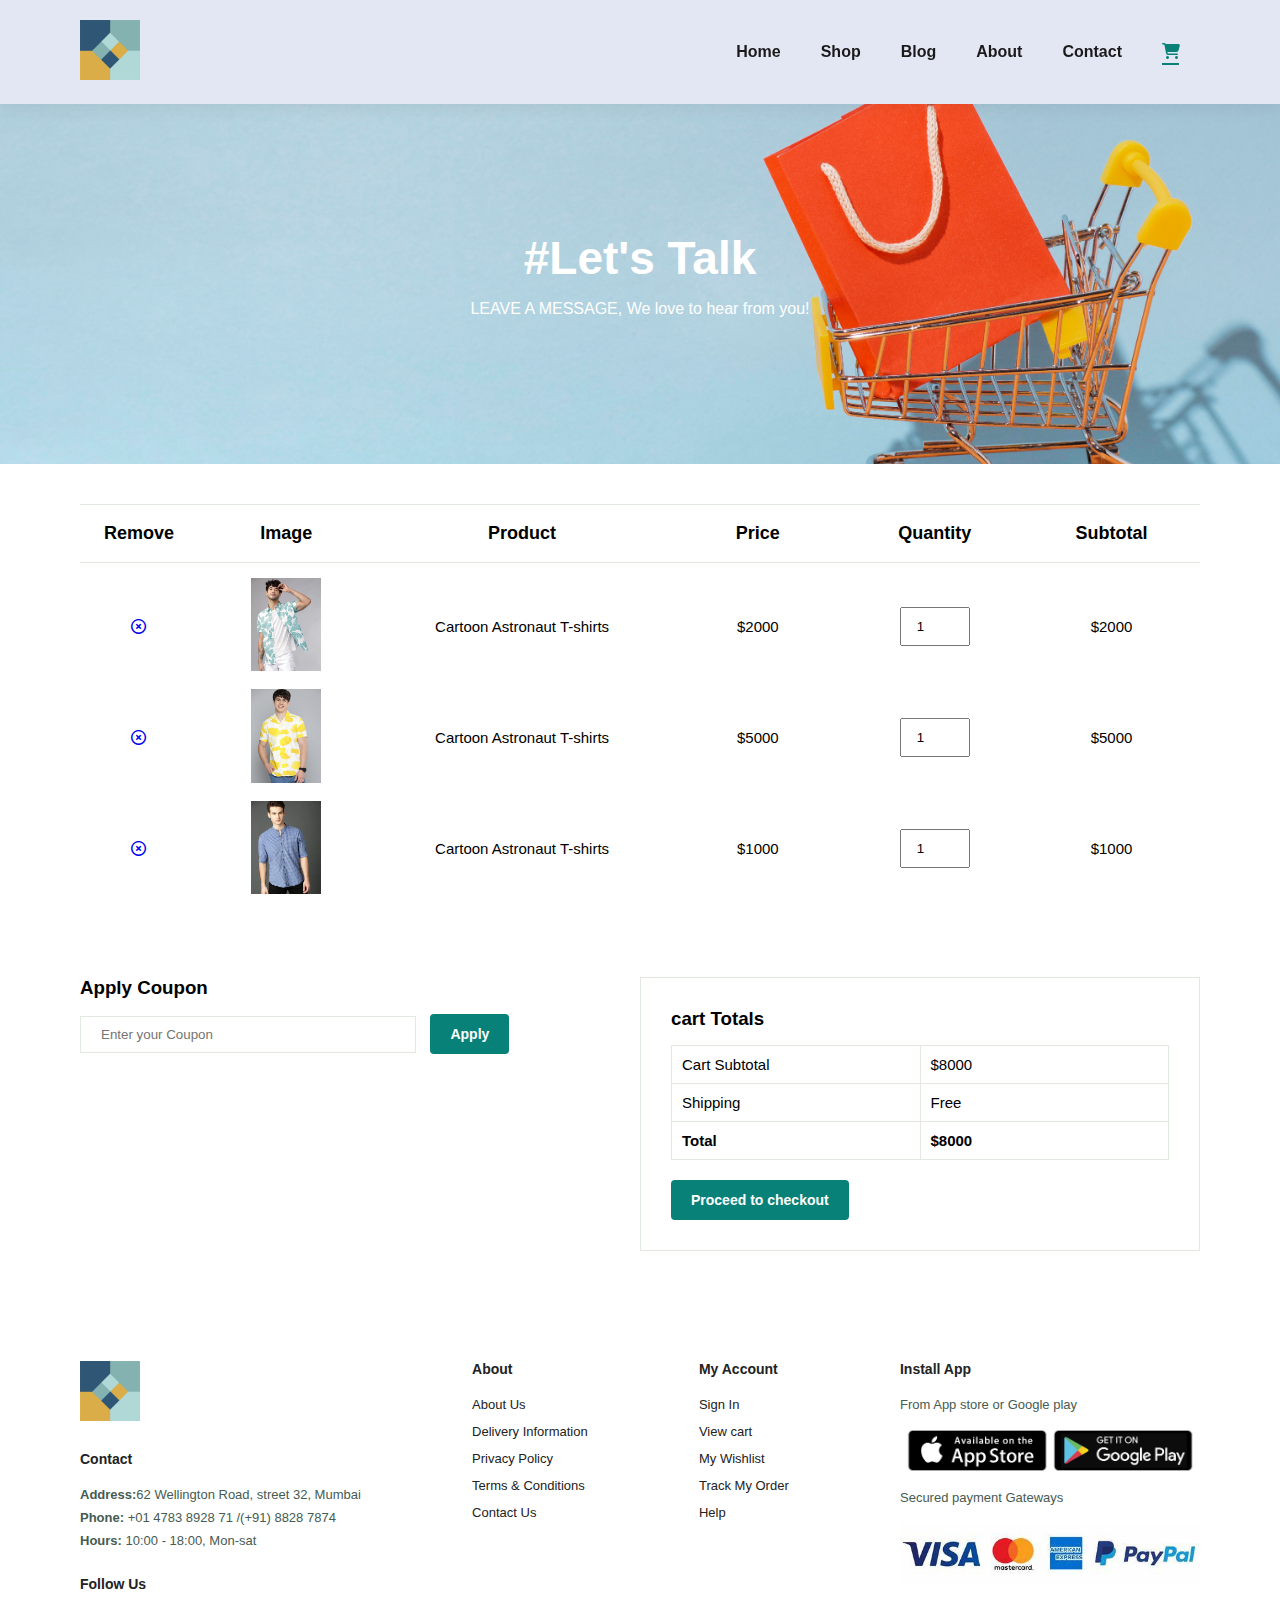
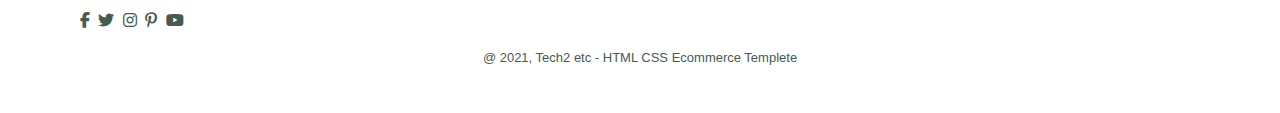
<file: cart.html>
<!DOCTYPE html>
<html lang="en">
<head>
    <title>Ecommerce </title>


    <link rel="stylesheet" href="style.css">
    <link rel="stylesheet" href="https://cdnjs.cloudflare.com/ajax/libs/font-awesome/6.4.0/css/all.min.css">
</head>
<body>
    <section id="header">
        <a href="#"><img src="image/logo3.png" width="60" class="logo" alt=""> </a>
    <div>
        <ul id="navbar">
            <li><a href="index.html">Home</a></li>
            <li><a href="shop.html">Shop</a></li>
            <li><a href="blog.html">Blog</a></li>
            <li><a href="about.html">About</a></li>
            <li><a href="contact.html">Contact</a></li>
            <li><a class="active" href="cart.html"><i class="fa-solid fa-cart-shopping"></i></a></li>
        </ul>
    </div>
    </section>

    <section id="page-header" class="cart-header">
        <h2>#Let's Talk</h2>
        <p>LEAVE A MESSAGE, We love to hear from you!</p>
    </section>

    <section id="cart" class="section-p1">
        <table width="100%">
            <thead>
                <tr>
                    <td>Remove</td>
                    <td>Image</td>
                    <td>Product</td>
                    <td>Price</td>
                    <td>Quantity</td>
                    <td>Subtotal</td>
                </tr>
            </thead>

            <tbody>
                <tr>
                    <td><a href="#"><i class="far fa-times-circle"></i></a></td>
                    <td><img src="image/Product/P1.png" alt=""></td>
                    <td>Cartoon Astronaut T-shirts</td>
                    <td>$2000</td>
                    <td><input type="number" value="1"></td>
                    <td>$2000</td>
                </tr>

                <tr>
                    <td><a href="#"><i class="far fa-times-circle"></i></a></td>
                    <td><img src="image/Product/P2.png" alt=""></td>
                    <td>Cartoon Astronaut T-shirts</td>
                    <td>$5000</td>
                    <td><input type="number" value="1"></td>
                    <td>$5000</td>
                </tr>

                <tr>
                    <td><a href="#"><i class="far fa-times-circle"></i></a></td>
                    <td><img src="image/Product/P3.png" alt=""></td>
                    <td>Cartoon Astronaut T-shirts</td>
                    <td>$1000</td>
                    <td><input type="number" value="1"></td>
                    <td>$1000</td>
                </tr>
            </tbody>
        </table>
    </section>

    <section id="card-add" class="section-p1">
        <div id="coupon">
            <h3>Apply Coupon</h3>
            <div>
                <input type="text" placeholder="Enter your Coupon">
                <button class="normal">Apply</button>
            </div>
        </div>

        <div id="subtotal">
            <h3>cart Totals</h3>
            <table>
                <tr>
                    <td>Cart Subtotal</td>
                    <td>$8000</td>
                </tr>
                <tr>
                    <td>Shipping</td>
                    <td>Free</td>
                </tr>
                <tr>
                    <td><strong>Total</strong></td>
                    <td><strong>$8000</strong></td>
                </tr>
            </table>
            <button class="normal">Proceed to checkout</button>
        </div>
    </section>

    <footer class="section-p1">
        <div class="col">
            <img class="logo" src="image/logo3.png" alt="" width="60">
            <h4>Contact</h4>
            <p><strong>Address:</strong>62 Wellington Road, street 32, Mumbai </p>
            <p><strong>Phone:</strong> +01 4783 8928 71 /(+91) 8828 7874</p>
            <p><strong>Hours:</strong> 10:00 - 18:00, Mon-sat</p>
            <div class="follow">
                <h4>Follow Us</h4>
                <div class="icon">
                    <i class="fab fa-facebook-f"></i>
                    <i class="fab fa-twitter"></i>
                    <i class="fab fa-instagram"></i>
                    <i class="fab fa-pinterest-p"></i>
                    <i class="fab fa-youtube"></i>

                </div>
            </div>
        </div>

        <div class="col">
            <h4>About</h4>
            <a href="#">About Us</a>
            <a href="#">Delivery Information</a>
            <a href="#">Privacy Policy</a>
            <a href="#">Terms & Conditions</a>
            <a href="#">Contact Us</a>
        </div>

        <div class="col">
            <h4>My Account</h4>
            <a href="#">Sign In</a>
            <a href="#">View cart</a>
            <a href="#">My Wishlist</a>
            <a href="#">Track My Order</a>
            <a href="#">Help</a>
        </div>

        <div class="col install">
            <h4>Install App</h4>
            <p>From App store or Google play</p>
            <div class="row">
                <img src="image/app-store-logos4.png" alt="" width="300">
               
            </div>
            <p>Secured payment Gateways </p>
            <img src="image/payment.jpg" alt="" width="300">
        </div>

        <div class="copyright">
            <p>@ 2021, Tech2 etc - HTML CSS Ecommerce Templete</p>
        </div>
    </footer>

    <script src="script.js"></script>
</body>
</html>
</file>
<file: style.css>
/* universal style */
* {
    margin: 0;
    padding: 0;
    box-sizing: border-box;
    font-family: 'Spartan', sans-serif;
}

h1{
    font-size: 50px;
    line-height: 64px;
    color: #222;
}

h2{
    font-size: 46px;
    line-height: 54px;
    color: #222;
}

h4{
    font-size: 20px;
    color: #222;
}

h6{
    font-weight: 700;
    font-size: 12px;
}

p{
    font-size: 16px;
    color: #465b52;
    margin: 15px 0 20px 0;
}

.section-p1{
    padding: 40px 80px;
}

.section-m1{
    margin: 40px 0;
}

button.normal{
    font-size: 14px;
    font-weight: 600;
    padding: 15px 30px;
    color: #fff;
    background-color: #000;
    border-radius: 4px;
    cursor: pointer;
    border: none;
    outline: none;
    transition: 0.2s;
}

button.white{
    font-size: 13px;
    font-weight: 600;
    padding: 11px 18px;
    color: #fff;
    background-color: transparent;
    cursor: pointer;
    border: 1px solid #fff;
    outline: none;
    transition: 0.2s;
}

body{
    width: 100%
}

/*------------------------------*/

#header{
    display: flex;
    align-items: center;
    justify-content: space-between;
    padding: 20px 80px;
    background: #e3e6F3;
    box-shadow: 0 5px 15px rgba(0, 0, 0, 0.06);
    z-index: 999;
    position: sticky;
    top: 0;
    left: 0;
}

#navbar{
    display: flex;
    align-items: center;
    justify-content: center;
}

#navbar li {
    list-style: none;
    padding: 0 20px;
    position: relative;
}

#navbar li a {
    text-decoration: none;
    font-size: 16px;
    font-weight: 600;
    color: #1a1a1a;
    transition: 0.3s ease;
}

#navbar li a:hover,
#navbar li a.active {
    color: #088178;
}

#navbar li a.active::after,
#navbar li a:hover::after {
    content: "";
    width: 30%;
    height: 2px;
    background-color: #088178;
    position: absolute;
    bottom: -4px;
    left: 20px;
}


                     /*Home page*/
#hero{
    background-image: url('image/pexels-angela-roma-7319313.jpg') ;
    height: 90vh;
    width: 100%;
    background-size: cover;
    background-position: top 25% right 0;
    padding: 0 80px;
    display: flex;
    flex-direction: column;
    align-items: flex-start;
    justify-content: center;
}

#hero button{
    background-color: #088178;
}

#hero h4{
    padding-bottom: 15px;

}


#hero h1{
    color:#088178;
}

#hero button{
    /*incomplete*/
}


                    /*feature*/

.section-p1{
    padding: 40px 80px;
}

#feature{
    display:flex;
    align-items: center;
    justify-content: space-between;
    flex-wrap: wrap;
}
#feature .fe-box{
    width: 180px;
    text-align: center;
    padding: 25px 15px;
    box-shadow: 20px 20px 34px rgba(0, 0, 0, 0.03);
    border: 1px solid #cce7d0;
    border-radius: 4px;
    margin: 15px 0;
    
}

#feature .fe-box:hover{
    box-shadow: 20px 20px 54px rgba(70,62,221,0.1);
}

feature .fe-box img{
    width: 100px;
    margin-bottom: 10px;
}

feature .fe-box h4{  /* not working*/
    display: inline-block;
    padding: 9px 8px 6px 8px;
    line-height: 1;
    border-radius: 4px;
    color: #088178;
    background-color: #fddde4;
}

                        /*Feature product*/

#product1{
    text-align: center;
}   

#product1 .pro-container{
    display: flex;
    justify-content: space-between;
    padding-top: 20px;
    flex-wrap: wrap;
}

#product1 .pro {
    width: 23%;
    min-width: 250px;
    padding: 10px 12px;
    border: 1px solid #cce7d0;
    border-radius: 25px;
     cursor: pointer;
     box-shadow: 20px 20px 30px rgba(0, 0, 0, 0.02);
     margin: 15px 0;
     transition: 0.2s ease;
     position: relative;/*for cart icon*/
}

#product1 .pro:hover {
    box-shadow: 20px 20px 30px rgba(0, 0, 0, 0.06);
}

#product1 .pro img{
    width: 100%;
    border-radius: 20px;
}

#product1 .pro .des{
    text-align: start;
    padding: 10px 0;
}

#product1 .pro .des span{
    color: #606063;
    font-size: 12px;
}

#product1 .pro .des h5{    /*imp*/
    padding-top: 7px;
    color: #1a1a1a;
    font-size: 14px;
}

#product1 .pro .des i {
    font-size: 12px;
    color: rgb(243,181,25);
}

#product1 .pro .des h4{
    padding-top: 7px;
    font-size: 15px;
    font-weight: 700;
    color: #088178;
}

#product1 .pro .cart{
    width: 40px;
    height: 40px;
    line-height: 40px;
    border-radius: 50px;
   
    color: #088178;
    
    position: absolute;
    bottom: 15px;
    right: 10px;
}


                     /*  banner */
#banner{
    display: flex;
    flex-direction: column;
    justify-content: center;
    align-items: center;
    text-align: center;
    background-image: url("image/Banner.jpg"); 
    width: 100%;
    height: 40vh;
    background-size: cover;
    background-position: center;
}

#banner h2{
    padding: 10px 0;
}

#banner h2 span{
    color: #ef3636;
}

#banner button:hover{
    background-color: #088178;
    color: #000;
}


                          /* sm-banner */
#sm-banner {
    display: flex;
    justify-content: space-between;
    flex-wrap: wrap;
}
#sm-banner .banner-box{
    display: flex;
    flex-direction: column;
    justify-content: center;
    align-items: flex-start;
    background-image: url("image/banner2.jpg"); 
    min-width: 650px;
    height: 50vh;
    background-size: cover;
    background-position: center;
    padding: 30px;
}

#sm-banner .banner-box2{
    background-image: url("image/banner4.jpg");
}
#sm-banner h4{
    color: #000;
    font-size: 20px;
    font-weight: 300;
}

#sm-banner h2{
    color:#000;
    font-size: 38px;
    font-weight: 800;
}

#sm-banner span{
    color: #000;
    font-size: 14px;
    font-weight: 500;
    padding-bottom: 15px;
}

#sm-banner .banner-box:hover button{
    background: #088178;
    border: #088178;
}

                  /* banner3 */
#banner3{
    display: flex;
    justify-content: space-between;
    flex-wrap: wrap;
    padding: 0 80px;
}
#banner3 .banner-box{
    display: flex;
    flex-direction: column;
    justify-content: center;
    align-items: flex-start;
    background-image: url("image/banner5.jpg"); 
    min-width: 30%;
    height: 30vh;
    background-size: cover;
    background-position: center;
    padding: 20px;
    margin-bottom: 20px;
}

#banner3 .banner-box2{
    background-image: url("image/banner6.jpg");
}

#banner3 .banner-box3{
    background-image: url("image/banner7.jpg");
}

#banner3 h2{
    color:#fff;
    font-weight: 800;
    font-size: 30px;
}

#banner3 h3{
    color:#000;
    font-weight: 800;
    font-size: 15px;
}

                /* newslettee */

#newsletter {
    display: flex;
    justify-content: space-between;
    flex-wrap: wrap;
    align-items: center;
    background-image: url("image/banner8.jpg");
    background-repeat: no-repeat;
    background-position: 20% 30%;
    background-color: #041e42;
}


#newsletter h4{
    font-size: 22px;
    font-weight: 700;
    color: #fff;
}


#newsletter p {
    font-size: 14px;
    font-weight: 600;
    color: #818ea0;
}

#newsletter p span{
    color: #ffbd27;
}

#newsletter .form{
    display: flex;
    width: 40%;
}

#newsletter input{
    height: 3.125rem;
    padding: 0 1.25em;
    font-size: 14px;
    width: 100%;
    border: 1px solid transparent;
    border-radius: 4px;
    outline:none;
    border-top-right-radius: 0;
    border-bottom-right-radius: 0;
}


#newsletter button{
    background-color: #088178;
    color: #fff;
    white-space: nowrap;
    border-top-left-radius: 0;
    border-bottom-left-radius: 0;

}  


                /* Footer */

footer {
    display: flex;
    flex-wrap: wrap;
    justify-content: space-between;
}

footer .col{
    display: flex;
    flex-direction: column;
    align-items: flex-start;
    margin-bottom: 20px;
}

footer .logo{
    margin-bottom: 30px;
}

footer h4{
    font-size: 14px;
    padding-bottom: 20px;
}

footer p{
    font-size: 13px;
    margin: 0 0 8px 0;
}

footer a{
    font-size: 13px;
    text-decoration: none;
    color: #222;
    margin-bottom: 12px;
}

footer .follow{
    margin-top: 20px;
}

footer .follow i {
    color: #465b52;
    padding-right: 4px;
    cursor: pointer;
}

footer .install img{
    margin: 10px 0 15px 0;
}

footer .follow i:hover,
footer a:hover {
    color: #088178;
}

footer .copyright{
    width: 100%;
    text-align: center;
}


/*-------------------------shop page------------------------*/

#page-header{
    background-image: url("image/shop.jpg");
    width: 100%;
    height: 40vh;
    background-size: cover;
    display: flex;
    justify-content: center;
    text-align: center;
    flex-direction: column;
    padding: 14px;
    background-position: top 50% right 0;
}

#page-header h2,
#page-header p{
    color: #fff;
}

#pagination{
    text-align: center;
}

#pagination a{
    text-decoration: none;
    background-color: #088178;
    padding: 15px 20px;
    border-radius: 4px;
    color: #fff;
    font-weight: 600;
}

#pagination a i{
    font-size: 16px;
    font-weight: 600;
}

                   /* Sproduct */

#prodetails{
    display: flex;
    margin-top: 20px;
}

#prodetails .single-pro-image{
    width: 40%;
    margin-right: 50px;

}

.small-img-group{
    display: flex;
    justify-content: space-between;
}

.small-img-col{
    flex-basis: 24%;
    cursor: pointer;
    margin-top: 10px;
}

#prodetails .single-pro-details{
    width: 50%;
    padding-top: 30px;
}

#prodetails .single-pro-details h4{
    padding: 40px 0 20px 0;
}

#prodetails .single-pro-details h2{
    font-size: 26px;
}

#prodetails .single-pro-details select{
    display: block;
    padding: 5px 10px;
    margin-bottom: 10px;
}

#prodetails .single-pro-details input{
    width: 50px;
    height: 47px;
    padding-left: 10px;
    font-size: 16px;
    margin-right: 10px;
}

#prodetails .single-pro-details button{
    background: #088178;
    color: #fff;
}

#prodetails .single-pro-details span{
    line-height: 25px;
}


  /*-------------------------------  Blog  ------------------------ */

#page-header.blog-header{
    background-image: url("image/blog.jpg");
    width: 100%;
    height: 40vh;
    background-size: cover;
    display: flex;
    justify-content: center;
    text-align: center;
    flex-direction: column;
    padding: 14px;
    background-position: top 50% right 0;
}

#blog{
    padding: 150px 150px 0 150px
}

#blog .blog-box{
    display: flex;
    align-items: center;
    width:100%;
    position: relative;
    padding-bottom: 90px;
}

#blog .blog-img{
    width: 50%;
    margin-right: 40px;
}

#blog img{
    width:100%;
    height: 300px;
    object-fit: cover;
}

#blog .blog-details{
    width: 50%;
}

#blog .blog-details a{
    text-decoration: none;
    font-size: 11px;
    color:#000;
    font-weight: 700;
    position: relative;
    transition: 0.3s;
}

#blog .blog-details a::after{
    content: "";
    width: 50px;
    height: 1px;
    background-color: #000;
    position: absolute;
    top: 4px;
    right: -60px;
}

#blog .blog-details a:hover{
    color: #088178;
}

#blog .blog-details a:hover::after{
    background-color: #088178;
}

#blog .blog-box h1{
    position: absolute;
    top: -50px;
    left: 0;
    font-size: 70px;
    font-weight: 700;
    color: #c9cbce;
    z-index: -9;
}


/*-----------------------------about------------------------------*/

#page-header.about-header{
    background-image: url("image/about.jpg");
}

#about-head img{
    width: 50%;
    height: 500px;
}

#about-head {
    display: flex;
    align-items: center;
}

#about-head div{
    padding-left: 40px;
}

#about-app{
    text-align: center;
}

#about-app .video{
    width: 70%;
    height: 100%;
    margin: 30px auto 0 auto;
}

#about-app .video video{
    width: 100%;
    height: 100%;
    border-radius: 20px;
}

/*--------------------------------contact-------------------------------*/

#page-header.contact-header{
    background-image: url("image/contact.jpg");
}

#contact-details{
    display: flex;
    align-items: center;
    justify-content: space-between;

}

#contact-details .details{
    width: 40%;
}

#contact-details .details span,
#form-details form span{
    font-size: 12px;
}

#contact-details .details h2,
#form-details form h2{
    font-size: 26px;
    line-height: 35px;
    padding: 20px 0;
}

#contact-details .details h3{
    font-size: 16px;
    padding-bottom: 15px;
}

#contact-details .details li{
    list-style: none;
    display: flex;
    padding: 10px 0;
}

#contact-details .details li i{
    font-size: 14px;
    padding-right: 22px;
}

#contact-details .details li p{
    margin: 0;
    font-size: 14px;
}

#contact-details .map{
    width: 55%;
    height: 400px;
}

#contact-details .map iframe{
    width: 100%;
    height: 100%;
}

#form-details{
    display: flex;
    justify-content: space-between;
    margin: 30px;
    padding: 80px;
    border: 1px solid #e1e1e1;
}
#form-details form{
    width: 65%;
    display: flex;
    flex-direction: column;
    align-items: flex-start;
}

#form-details form input,
#form-details form textarea{
    width: 100%;
    padding: 12px 15px;
    outline: none;
    margin-bottom: 20px;
    border: 1px solid #e1e1e1;
}

#form-details form button{
    background-color: #088178;
    color: #fff;
}

#form-details .people div {
    padding-bottom: 25px;
    display: flex;
    align-items: flex-start;
}

#form-details .people div img{
    width: 65px;
    height: 65px;
    object-fit: cover;
    margin-right: 15px;
}

#form-details .people div p{
    margin: 0;
    font-size: 13px;
    line-height: 25px;
}

#form-details .people div p span{
    display: block;
    font-size: 16px;
    font-weight: 600;
    color: #000;
}


/*---------------------------------cart-----------------------------------*/

#cart{
    overflow-x: auto;
}

#page-header.cart-header{
    background-image: url("image/cart.jpg");
}

#cart table{
    width: 100%;
    border-collapse: collapse;
    table-layout: fixed;
    white-space: nowraps;
}

#cart table img{
    width: 70px;
}

#cart table td:nth-child(1){
    width: 100px;
    text-align: center;
}

#cart table td:nth-child(2){
    width: 150px;
    text-align: center;
}

#cart table td:nth-child(3){
    width: 250px;
    text-align: center;
}

#cart table td:nth-child(4),
#cart table td:nth-child(5),
#cart table td:nth-child(6){
    width: 150px;
    text-align: center;
}

#cart table td:nth-child(5) input{
    width: 70px;
    padding: 10px 5px 10px 15px;
}

#cart table thead{
    border: 1px solid #e2e9e1;
    border-left: none;
    border-right: none;
}

#cart table thead td{
    font-weight: 700;
    text-decoration: uppercase;
    font-size: 18px;
    padding: 18px 0;
}

#cart table tbody tr td{
    padding-top: 15px;
}

#cart table tbody td{
    font-size: 15px;
}

#card-add{
    display: flex;
    flex-wrap: wrap;
    justify-content: space-between;
}

#coupon{
    width: 50%;
    margin-bottom: 30px;
}

#coupon h3,
#subtotal h3{
    padding-bottom: 15px;
}
#coupon input{
    padding: 10px 20px;
    outline: none;
    width: 60%;
    margin-right: 10px;
    border: 1px solid #e2e9e1;
}

#coupon button,
#subtotal button{
    background-color: #088178;
    padding: 12px 20px;
}

#subtotal{
    width: 50%;
    margin-bottom: 30px;
    border: 1px solid #e2e9e1;
    padding: 30px;
}

#subtotal table{
    border-collapse: collapse;
    width: 100%;
    margin-bottom: 20px;
}

#subtotal table td{
    width: 50%;
    border: 1px solid #e2e9e1;
    padding: 10px;
    font-size: 15px;
}


                  /*  media query */

@media (max-width:799){
     #navbar {
        display: flex;
        flex-direction: column;
        align-items: flex-start;
        justify-content: flex-start;
        position: fixed;
        top: 0;
        right:0px;
        height: 100vh;
        width: 300px;
        background-color: #e3e6F3;
        box-shadow: 0 40px 60px rgba(0,0,0,0.1)
    }
               
               
}
</file>
